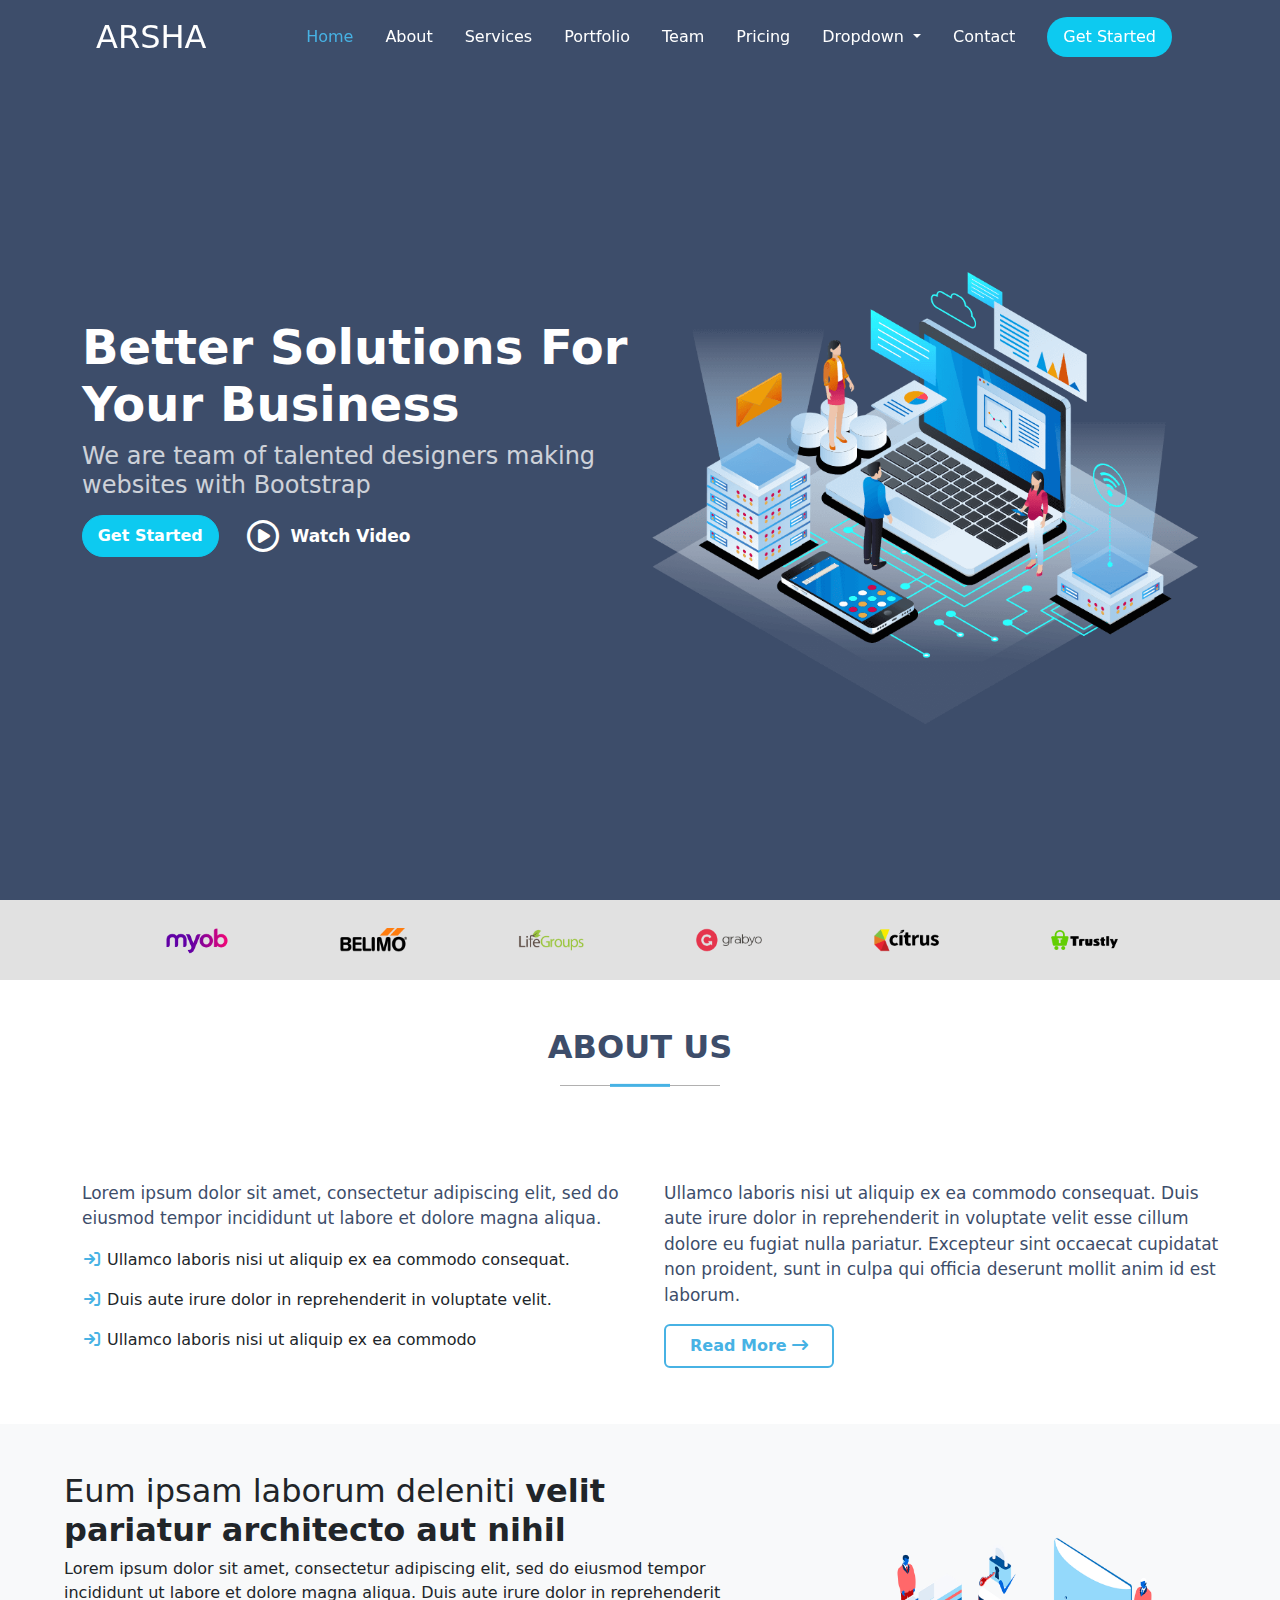
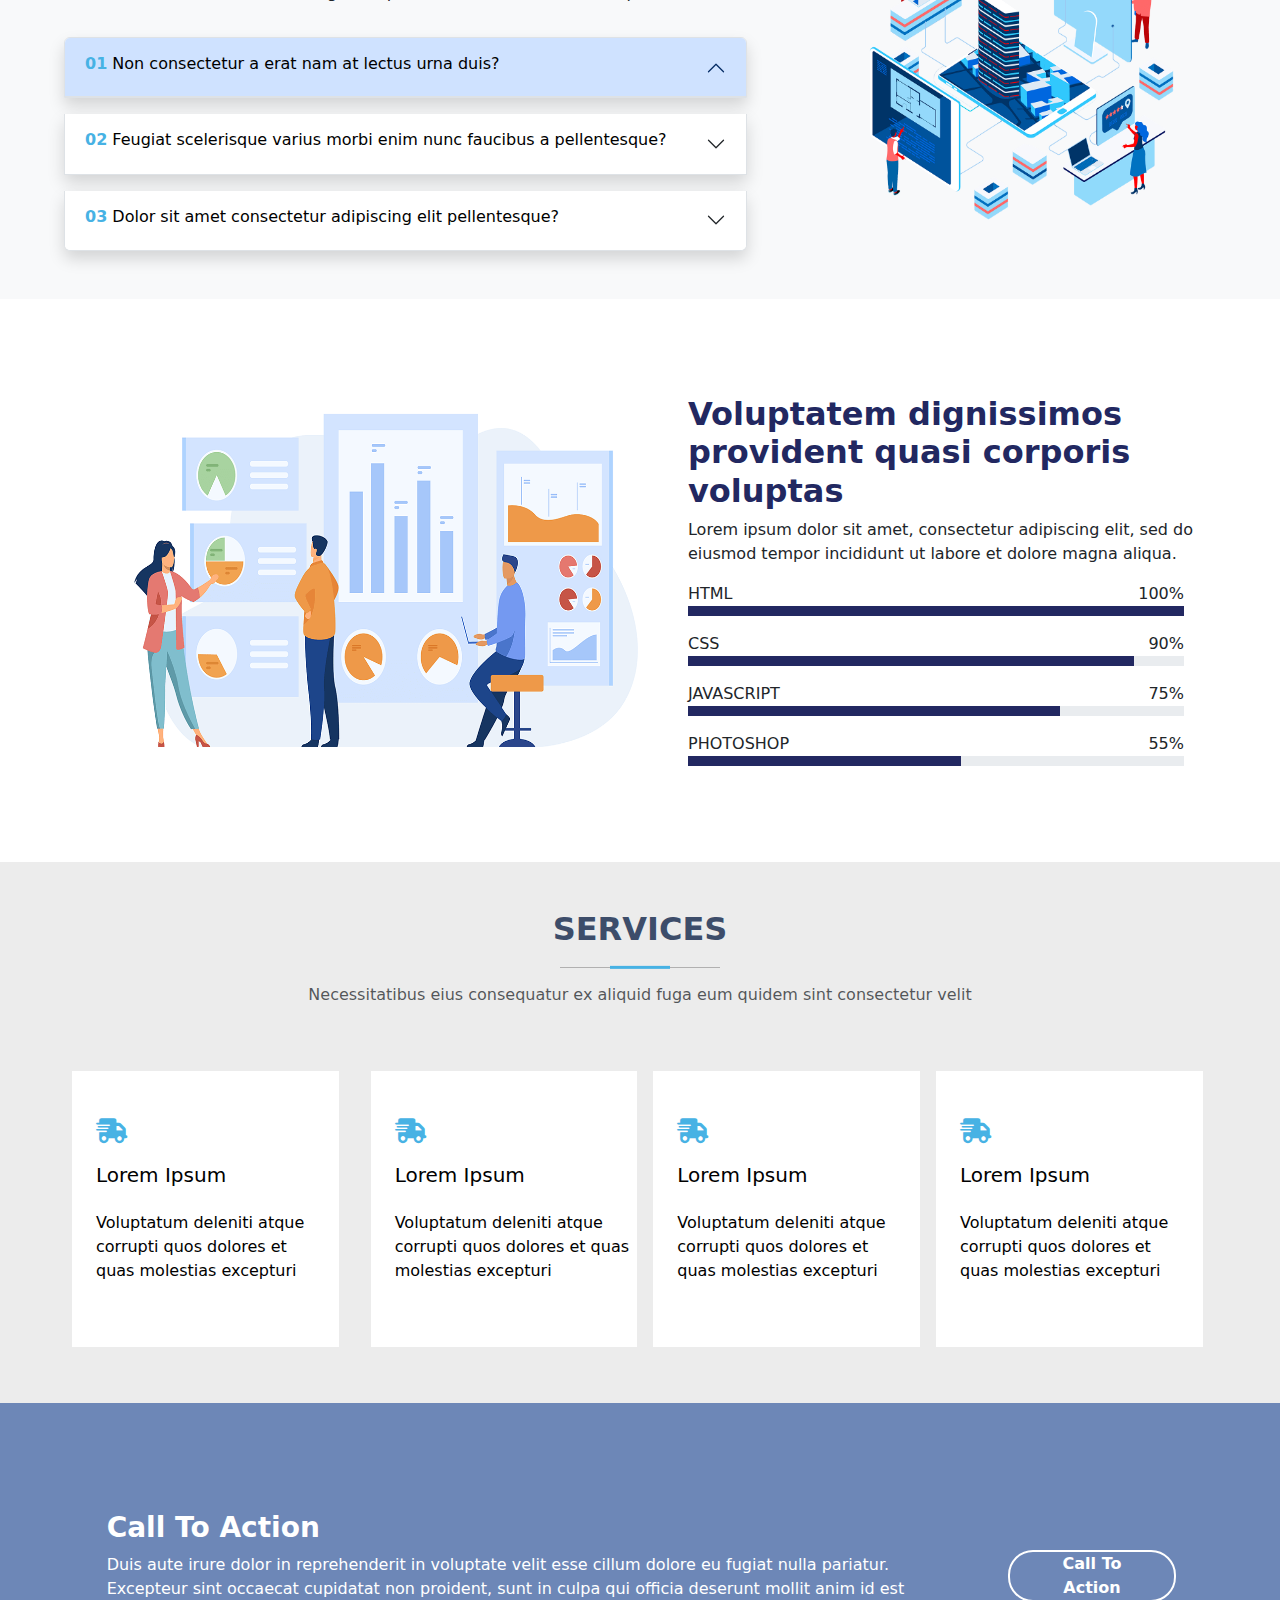
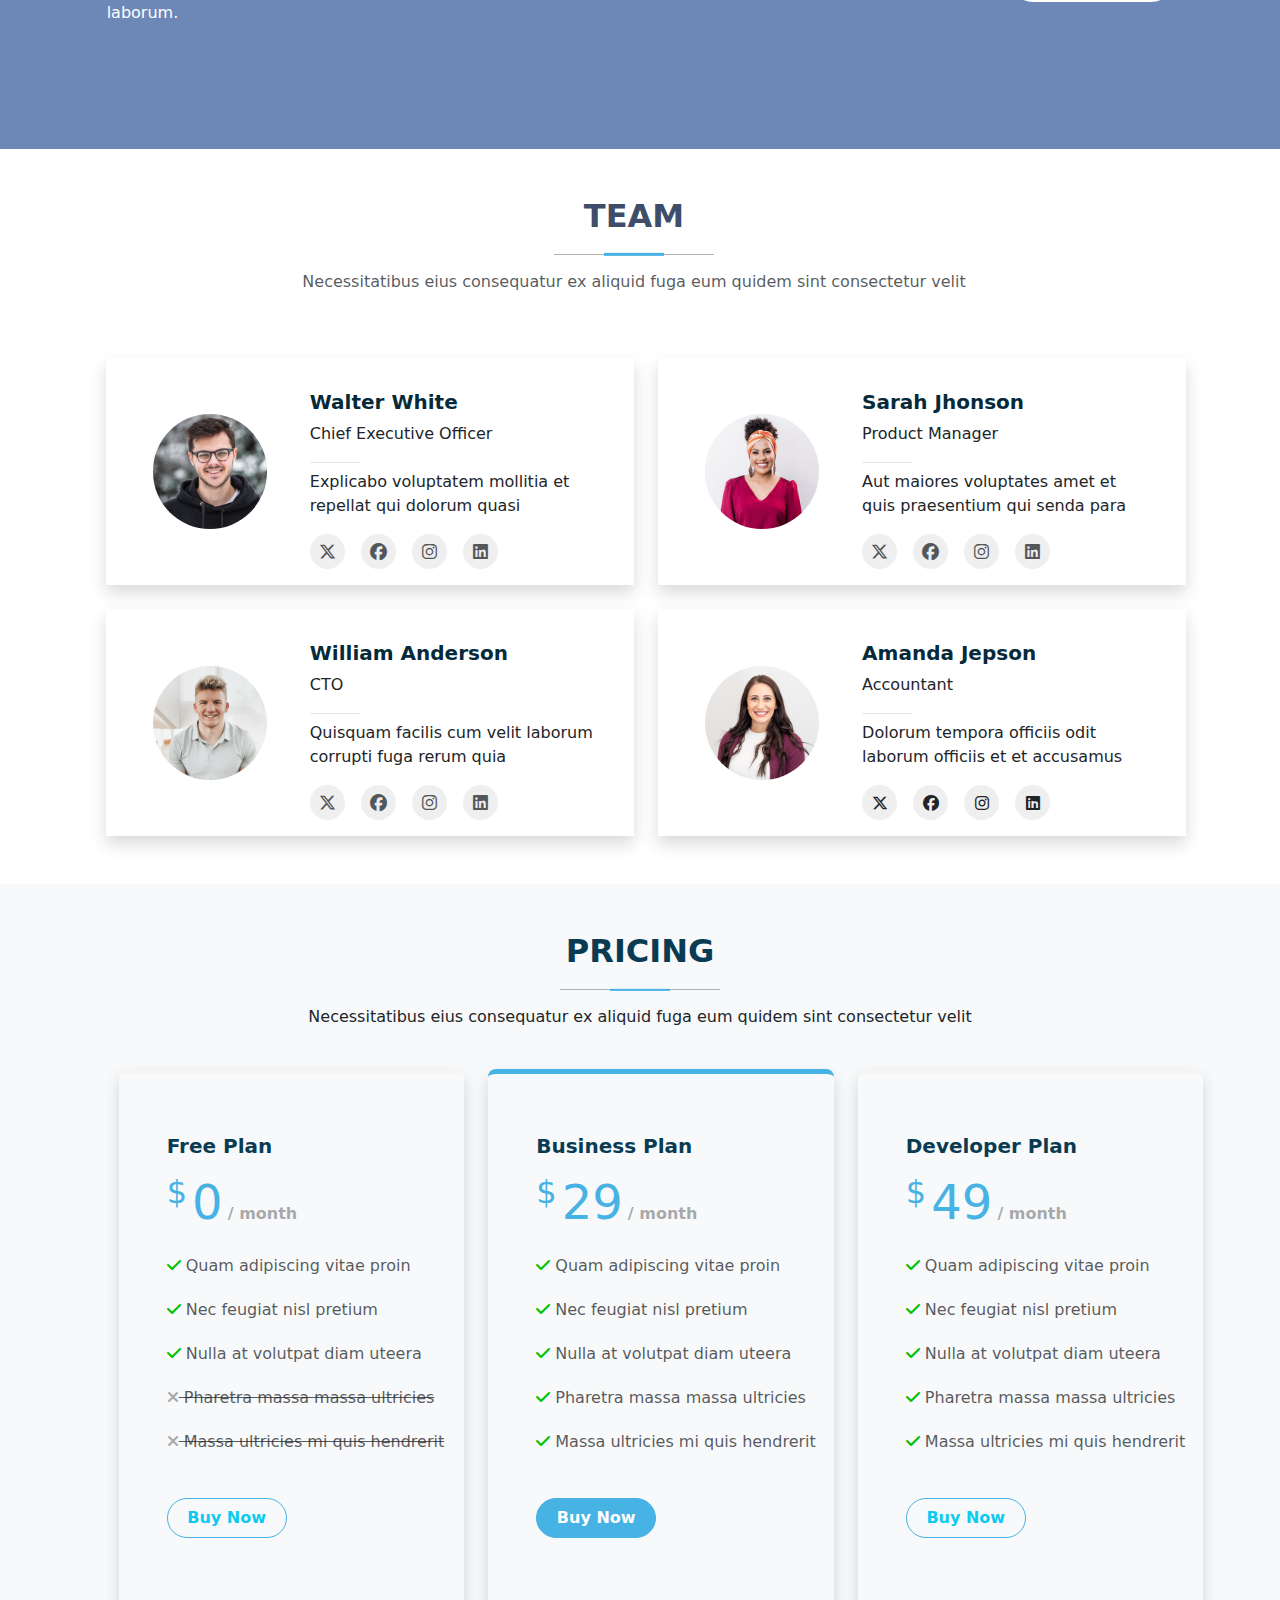
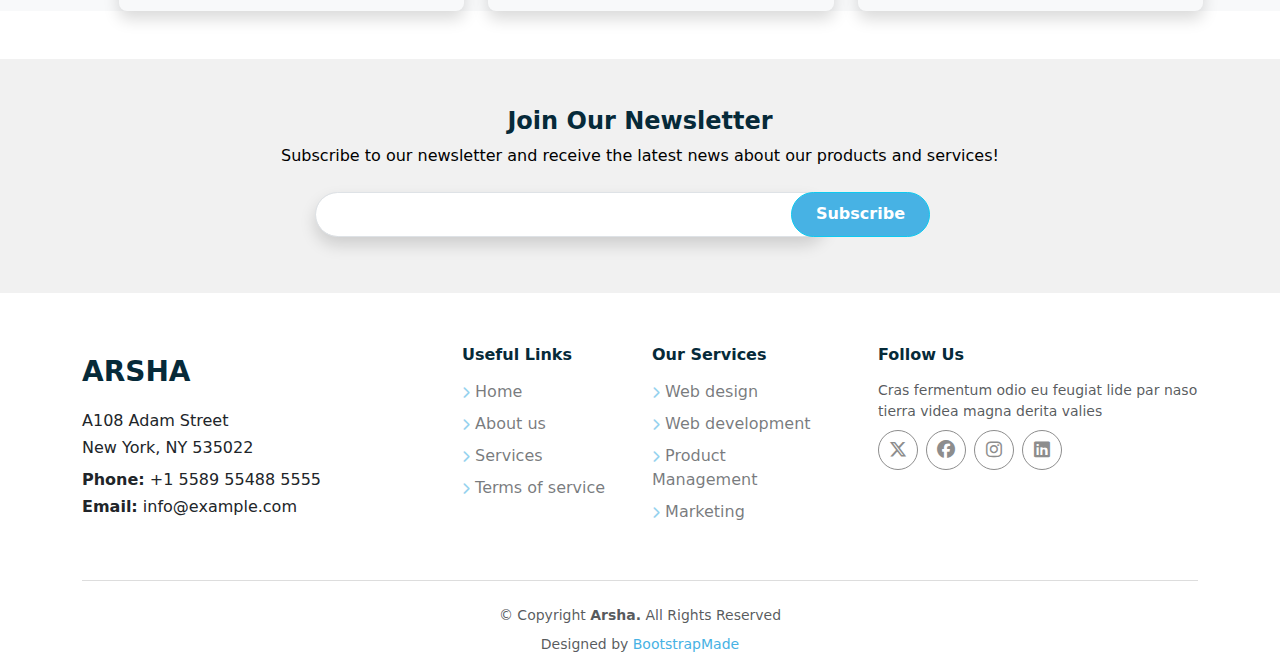
<file: index.html>
<!DOCTYPE html>
<html lang="en">
<head>
    <meta charset="UTF-8">
    <meta name="viewport" content="width=device-width, initial-scale=1.0">
    <link rel="stylesheet" href="bootstrap-5.3.3-dist/css/bootstrap.min.css">
    <link rel="stylesheet" href="fontawesome-free-6.6.0-web/css/all.min.css">
    <link rel="stylesheet" href="style.css">
    <title>Arsha</title>
</head>
<body>
    <header class="head1 d-flex justify-content-center align-items-center min-vh-100">
        
        <nav class="nav1 navbar navbar-expand-lg fixed-top px-5">
            <div class="container-fluid ps-5 ">
              <a class="navbar-brand fs-2 text-white" href="#">ARSHA</a>
              <button class="navbar-toggler" type="button" data-bs-toggle="collapse" data-bs-target="#navbarNavDropdown" aria-controls="navbarNavDropdown" aria-expanded="false" aria-label="Toggle navigation">
                <span class="navbar-toggler-icon"></span>
              </button>
              <div class="collapse navbar-collapse" id="navbarNavDropdown">
                <ul class="navbar-nav ms-auto">
                  <li class="home1 nav-item px-2">
                    <a class="nav-link active text-white" aria-current="page" href="#">Home</a>
                  </li>
                  <li class="nav-item px-2">
                    <a class="nav-link active text-white" aria-current="page" href="#">About</a>
                  </li>
                  <li class="nav-item px-2">
                    <a class="nav-link active text-white" aria-current="page" href="#">Services</a>
                  </li>
                  <li class="nav-item px-2">
                    <a class="nav-link active text-white" aria-current="page" href="#">Portfolio</a>
                  </li>
                  <li class="nav-item px-2">
                    <a class="nav-link active text-white" aria-current="page" href="#">Team</a>
                  </li>
                  <li class="nav-item px-2">
                    <a class="nav-link active text-white" aria-current="page" href="#">Pricing</a>
                  </li>
    
                  <li class="nav-item dropdown px-2">
                    <a class="nav-link dropdown-toggle text-white" href="#" role="button" data-bs-toggle="dropdown" aria-expanded="false">
                      Dropdown
                    </a>
                    <ul class="dropdown-menu">
                      <li><a class="dropdown-item text-white" href="#">Action</a></li>
                      <li><a class="dropdown-item text-white" href="#">Another action</a></li>
                      <li><a class="dropdown-item text-white" href="#">Something else here</a></li>
                    </ul>
                  </li>
                  <li class="nav-item px-2">
                    <a class="nav-link active text-white" aria-current="page" href="#">Contact</a>
                  </li>
                  <li class="nav-item    ms-3 me-5">
                    <a class="nav-link a-special1 bg-info px-3 rounded-pill active text-white" aria-current="page" href="#">Get Started
                        <button class="navbar-toggler " type="button" data-bs-toggle="collapse" data-bs-target="#navbarNavDropdown" aria-controls="navbarNavDropdown" aria-expanded="false" aria-label="Toggle navigation">
                            <span class="navbar-toggler-icon"></span>
                        </button>
                    </a>
                   </li>
                </ul>
              </div>
            </div>
          </nav>
          
        <section class="header-content">
            <div class="container">
                <div class="row flex-column-reverse flex-md-row">
                    <div class="font1 mb-4 col-md-6 text-white d-flex justify-content-center flex-column">
                        <h1 class="fw-bolder mediah1">Better Solutions For Your Business</h1>
                        <h4 class="opacity-75 mediah4">We are team of talented designers making websites with Bootstrap</h4>
                        
                        <div class="mt-2">
                            <div class="d-flex">
                                <button type="button" class="btn btn-info w-25 py-2 rounded-pill text-white fw-bold">Get Started</button>
                                <a href="www.youtube.com" class="a-watch text-decoration-none d-flex ms-4 align-items-center">
                                    <i class="fa-regular fa-circle-play text-white fa-fw fa-2xl"></i>
                                    
                                    <span class="ms-2 text-white watch">Watch Video</span>
    
                                </a>
                            </div>
                            
                            
                        </div>
                    </div>
                    <div class="img1 pt-5 mt-5 col-md-6 d-flex justify-content-center align-items-center">
                        <img src="hero-img.png" class="w-100" alt="#">
                     
                    </div>
                </div>
            </div>
        </section>
    </header>
    <section class="row client1">
      <div class="container d-flex">
        <div class="offset-1 col-10 d-flex justify-content-center align-items-center">
          <div class=" col-lg-1 col-md-3 col-6 d-flex justify-content-center align-items-center">
            <img src="client-1.png" alt="#" class="w-75 h-75 ">
          </div>
          <div class="offset-lg-1 col-lg-1 col-md-3 col-6 d-flex justify-content-center align-items-center">
            <img src="client-2.png" alt="#" class="w-75 h-75">
          </div>
          <div class="offset-lg-1 col-lg-1 col-md-3 col-0 d-flex justify-content-center align-items-center">
            <img src="client-3.png" alt="#" class="w-75 h-75">
          </div>
          <div class="offset-lg-1 col-lg-1 col-md-3 col-0 d-flex justify-content-center align-items-center">
            <img src="client-4.png" alt="#" class="w-75 h-75">
          </div>
          <div class="offset-lg-1 col-lg-1 col-md-3 col-0 d-flex justify-content-center align-items-center">
            <img src="client-5.png" alt="#" class="w-75 h-75">
          </div>
          <div class="offset-lg-1 col-lg-1 col-md-3 col-0 d-flex justify-content-center align-items-center">
            <img src="client-6.png" alt="#" class="w-75 h-75">
          </div>
        </div>
        

    </section>
    
    <section class="row my-5">
      <div class="container">
        <div class="d-flex justify-content-center align-items-center flex-column mb-5">
          <h1 class="text-center fw-bolder fa-2x section3h1 text-uppercase pb-2">About Us</h1>
          <div class="section3line2"></div>
          <div class="section3line1"></div>
        </div>
        <div class="container d-md-flex">
          <div class="col-12 col-md-6 mt-5 me-4">
            <p class="section3p1">Lorem ipsum dolor sit amet, consectetur adipiscing elit, sed do eiusmod tempor incididunt ut labore et dolore magna aliqua.</p>
            <p><span class="fa-solid fa-arrow-right-to-bracket fa-fw section3icon1"></span> Ullamco laboris nisi ut aliquip ex ea commodo consequat.</p>
            <p><span class="fa-solid fa-arrow-right-to-bracket fa-fw section3icon1"></span> Duis aute irure dolor in reprehenderit in voluptate velit.</p>
            <p><span class="fa-solid fa-arrow-right-to-bracket fa-fw section3icon1"></span> Ullamco laboris nisi ut aliquip ex ea commodo</p>
          </div>
          <div class="col-12 col-md-6 mt-5 ">
             <p class="section3p2">Ullamco laboris nisi ut aliquip ex ea commodo consequat. Duis aute irure dolor in reprehenderit in voluptate velit esse cillum dolore eu fugiat nulla pariatur. Excepteur sint occaecat cupidatat non proident, sunt in culpa qui officia deserunt mollit anim id est laborum.</p>
             <button type="button" class="btn btn-outline-primary py-2 px-4 section3btn1 border-2">Read More <i class="fa-solid fa-arrow-right-long"></i></button>
            </div>
        </div>
        
      </div>

    </section>
      
    <section class=" row">
      <div class="container bg-light pt-md-5 mt-md-2 mb-5 pb-3 d-flex flex-column flex-md-row">
        <div class="col-md-7 ps-md-5 pb-3 ms-3 d-flex flex-column order-2 order-md-1">
          <h1 class="fs-2 mediafont1">Eum ipsam laborum deleniti <span class="fw-bolder">velit pariatur architecto aut nihil</span></h1>
          <p class="">Lorem ipsum dolor sit amet, consectetur adipiscing elit, sed do eiusmod tempor incididunt ut labore et dolore magna aliqua. Duis aute irure dolor in reprehenderit</p>
          <div class="mt-3">
            <div class="accordion me-3" id="accordionPanelsStayOpenExample">
              <div class="accordion-item mb-3 shadow ">
                <h2 class="accordion-header" id="panelsStayOpen-headingOne">
                  <button class="accordion-button" type="button" data-bs-toggle="collapse" data-bs-target="#panelsStayOpen-collapseOne" aria-expanded="true" aria-controls="panelsStayOpen-collapseOne">
                    <h6 class="section4h3 "><span class="fw-medium section4span1">01</span>  Non consectetur a erat nam at lectus urna duis?</h6>
                  </button>
                </h2>
                <div id="panelsStayOpen-collapseOne" class="accordion-collapse collapse " aria-labelledby="panelsStayOpen-headingOne">
                  <div class="accordion-body">
                    <strong>This is the first item's accordion body.</strong> It is shown by default, until the collapse plugin adds the appropriate classes that we use to style each element. These classes control the overall appearance, as well as the showing and hiding via CSS transitions. You can modify any of this with custom CSS or overriding our default variables. It's also worth noting that just about any HTML can go within the <code>.accordion-body</code>, though the transition does limit overflow.
                  </div>
                </div>
              </div>
              <div class="accordion-item mb-3 shadow">
                <h2 class="accordion-header" id="panelsStayOpen-headingTwo">
                  <button class="accordion-button collapsed" type="button" data-bs-toggle="collapse" data-bs-target="#panelsStayOpen-collapseTwo" aria-expanded="false" aria-controls="panelsStayOpen-collapseTwo">
                    <h6 class="section4h3"><span class="fw-medium  section4span1">02</span>  Feugiat scelerisque varius morbi enim nunc faucibus a pellentesque?</h6>
                  </button>
                </h2>
                <div id="panelsStayOpen-collapseTwo" class="accordion-collapse collapse" aria-labelledby="panelsStayOpen-headingTwo">
                  <div class="accordion-body">
                    <strong>This is the second item's accordion body.</strong> It is hidden by default, until the collapse plugin adds the appropriate classes that we use to style each element. These classes control the overall appearance, as well as the showing and hiding via CSS transitions. You can modify any of this with custom CSS or overriding our default variables. It's also worth noting that just about any HTML can go within the <code>.accordion-body</code>, though the transition does limit overflow.
                  </div>
                </div>
              </div>
              <div class="accordion-item mb-3 shadow">
                <h2 class="accordion-header" id="panelsStayOpen-headingThree">
                  <button class="accordion-button collapsed" type="button" data-bs-toggle="collapse" data-bs-target="#panelsStayOpen-collapseThree" aria-expanded="false" aria-controls="panelsStayOpen-collapseThree">
                    <h6 class="section4h3"><span class="fw-medium  section4span1">03</span>  Dolor sit amet consectetur adipiscing elit pellentesque?</h6>
                  </button>
                </h2>
                <div id="panelsStayOpen-collapseThree" class="accordion-collapse collapse" aria-labelledby="panelsStayOpen-headingThree">
                  <div class="accordion-body">
                    <strong>This is the third item's accordion body.</strong> It is hidden by default, until the collapse plugin adds the appropriate classes that we use to style each element. These classes control the overall appearance, as well as the showing and hiding via CSS transitions. You can modify any of this with custom CSS or overriding our default variables. It's also worth noting that just about any HTML can go within the <code>.accordion-body</code>, though the transition does limit overflow.
                  </div>
                </div>
              </div>
            </div>
          </div>
        </div>
        <div class="col-md-5 pe-md-5 ms-3 section4img1 d-flex justify-content-center align-items-center order-1 order-md-2">
          <img src="why-us.png" alt="#" class="w-75 h-75 mediaimg1">
        </div>
      </div>
      
    </section>
    
    <section class="row">
      <div class="container d-flex flex-md-row flex-column pt-5 mb-5 pb-5">
        <div class=" col-md-5 offset-md-1 d-flex justify-content-end align-items-center">
          <img src="skills.png" alt="#" style="width: 95%; height: 90%;">
        </div>
        <div class=" col-md-6 ps-md-5 ps-3">
          <h2 class="me-5 fw-bold section5h2 mediafont2">Voluptatem dignissimos provident quasi corporis voluptas</h2>
          <p class="fw-light pe-md-5 fs-6">Lorem ipsum dolor sit amet, consectetur adipiscing elit, sed do eiusmod tempor incididunt ut labore et dolore magna aliqua.</p>
          <div class="me-md-5 pe-md-5 me-2" >
            
              <div class="d-flex justify-content-between">
                <div>
                  <p class="m-0">HTML</p>
                </div>
                <div>
                  100%
                </div>
              </div>
              <div class="progress" role="progressbar" aria-label="Basic example" aria-valuenow="0" aria-valuemin="0" aria-valuemax="100" style="border-radius: 0;">
                <div class="progress-bar" style="width: 100%; border-radius: 0; background-color: #222861;"></div>
              </div>
            
            
          
            <div class="d-flex justify-content-between mt-3">
              <div>
                <p class="m-0">CSS</p>
              </div>
              <div>
                90%
              </div>
            </div>
            <div class="progress " role="progressbar" aria-label="Basic example" aria-valuenow="25" aria-valuemin="0" aria-valuemax="100" style="border-radius: 0;">
              
              <div class="progress-bar" style="width: 90%; border-radius: 0; background-color: #222861;"></div>
            </div>

            <div class="d-flex justify-content-between mt-3">
              <div>
                <p class="m-0">JAVASCRIPT</p>
              </div>
              <div>
                75%
              </div>
            </div>
            <div class="progress" role="progressbar" aria-label="Basic example" aria-valuenow="50" aria-valuemin="0" aria-valuemax="100" style="border-radius: 0;">
              <div class="progress-bar" style="width: 75%; border-radius: 0; background-color: #222861;"></div>
            </div>

            <div class="d-flex justify-content-between mt-3">
              <div>
                <p class="m-0">PHOTOSHOP</p>
              </div>
              <div>
                55%
              </div>
            </div>
            <div class="progress" role="progressbar" aria-label="Basic example" aria-valuenow="75" aria-valuemin="0" aria-valuemax="100" style="border-radius: 0;">
              <div class="progress-bar" style="width: 55%; border-radius: 0; background-color: #222861;"></div>
            </div>
          </div>
          
          
        </div>
      </div>
      
    </section>

    <section class="row section6 ">
      <div class="container pt-5 pb-5 ">
          <div class="d-flex justify-content-center align-items-center flex-column mb-5">
            <h1 class="text-center fw-bolder fa-2x section3h1 text-uppercase pb-2">Services</h1>
            <div class="section3line2"></div>
            <div class="section3line1"></div>
            <p class="pt-3 ps-3 ps-md-0 text-muted fs-6">Necessitatibus eius consequatur ex aliquid fuga eum quidem sint consectetur velit</p>
          </div>
          <div class="col-md-10 mb-2 d-flex ms-md-5 flex-md-row flex-column">
            <div class="col-md-3 bg-white px-4 py-5 mx-3 mx-md-4 section6div1 mb-4 mb-md-0">
              <a href="#">
                <i class="fa-solid fa-truck-fast" style="font-size: 25px; color: #47b2e4;"></i>
                <h5 class="pt-3">Lorem Ipsum</h5>
                <p class="pt-3">Voluptatum deleniti atque corrupti quos dolores et quas molestias excepturi</p>
              </a>
            </div>
            <div class="col-md-3 bg-white ps-4 py-5 mx-3 mx-md-2 section6div1 mb-4 mb-md-0">
              <a href="#">
                <i class="fa-solid fa-truck-fast" style="font-size: 25px; color: #47b2e4;"></i>
                <h5 class="pt-3">Lorem Ipsum</h5>
                <p class="pt-3">Voluptatum deleniti atque corrupti quos dolores et quas molestias excepturi</p>
              </a></div>
            <div class="col-md-3 bg-white px-4 py-5 mx-3 mx-md-2 section6div1 mb-4 mb-md-0">
              <a href="#">
                <i class="fa-solid fa-truck-fast" style="font-size: 25px; color: #47b2e4;"></i>
                <h5 class="pt-3">Lorem Ipsum</h5>
                <p class="pt-3">Voluptatum deleniti atque corrupti quos dolores et quas molestias excepturi</p>
              </a></div>
            <div class="col-md-3 bg-white px-4 py-5 mx-3 mx-md-2 section6div1 mb-4 mb-md-0">
              <a href="#">
                <i class="fa-solid fa-truck-fast" style="font-size: 25px; color: #47b2e4;"></i>
                <h5 class="pt-3">Lorem Ipsum</h5>
                <p class="pt-3">Voluptatum deleniti atque corrupti quos dolores et quas molestias excepturi</p>
              </a></div>
          </div>
          
            
    </section>

    <section class="row text-white section7 py-5 py-md-0">
      <div class="container d-md-flex">
        <div class="col-md-8 offset-md-1 py-5 pe-5 d-flex flex-column justify-content-center align-items-center align-items-md-start">
          <h3 class="text-md-start text-center mediafont2 fw-bold">Call To Action</h3>
          <p class="text-md-start text-center ps-4 ps-md-0">Duis aute irure dolor in reprehenderit in voluptate velit esse cillum dolore eu fugiat nulla pariatur. Excepteur sint occaecat cupidatat non proident, sunt in culpa qui officia deserunt mollit anim id est laborum.</p>
        </div>
        <div class="col-md-3 py-md-5 px-md-5 d-flex align-items-center justify-content-center justify-content-md-start">
          <button type="button" class="btn btn-outline-primary py-md-4 py-3 d-flex justify-content-center align-items-center px-md-4 border-2 text-white section7button1 w-75">Call To Action</button>
        </div>
      </div>
      
    </section>

    <section class="container-fluid bg-white mb-5">
      <div class="row mt-5 me-2 me-md-0">
        <div class="d-flex justify-content-center align-items-center flex-column pb-5">
          <h1 class="text-center fw-bolder fa-2x section3h1 text-uppercase pb-2">Team</h1>
          <div class="section3line2"></div>
          <div class="section3line1"></div>
          <p class="pt-3 text-muted fs-6">Necessitatibus eius consequatur ex aliquid fuga eum quidem sint consectetur velit</p>
        </div>
        <div class="bg-white col-md-5 offset-md-1 pt-3 shadow me-4 pb-3 section8div1 mb-3 mb-md-0">
          <div class="row">
            <div class="col-4 ms-md-3 d-flex justify-content-center align-items-center">
              <img src="team-1.jpg" alt="" class="w-75 mediaimg2 rounded-circle">
            </div>
            <div class="col-7 mt-3">
              <h5 class="fw-bold" style="color: #062a39;">Walter White</h5>
              <p>Chief Executive Officer</p>
              <div class="section8line1 mb-2"></div>
              <p>Explicabo voluptatem mollitia et repellat qui dolorum quasi</p>
              
              <div class="d-flex ">
                  <div class="section8circle1 me-3 d-flex justify-content-center align-items-center rounded-circle">
                    <a class="fa-brands fa-x-twitter text-decoration-none text-muted"></a>
                  </div>
                  <div class="section8circle1 me-3 d-flex justify-content-center align-items-center rounded-circle">
                    <a class="fa-brands fa-facebook text-decoration-none text-muted"></a>
                  </div>
                  <div class="section8circle1 me-3 d-flex justify-content-center align-items-center rounded-circle">
                    <a class="fa-brands fa-instagram text-decoration-none text-muted"></a>
                  </div>
                  <div class="section8circle1 me-3 d-flex justify-content-center align-items-center rounded-circle">
                    <a class="fa-brands fa-linkedin text-decoration-none text-muted"></a>
                  </div>
              </div>
              
            </div>
          </div>

        </div>
        <div class="bg-white col-md-5 pt-3 shadow me-4 pb-3 section8div1 mb-3 mb-md-0">
          <div class="row">
            <div class="col-4 ms-3 d-flex justify-content-center align-items-center">
              <img src="team-2.jpg" alt="" class="w-75 mediaimg2 rounded-circle">
            </div>
            <div class="col-7 mt-3">
              <h5 class="fw-bold" style="color: #062a39;">Sarah Jhonson</h5>
              <p>Product Manager</p>
              <div class="section8line1 mb-2"></div>
              <p>Aut maiores voluptates amet et quis praesentium qui senda para</p>
              
              <div class="d-flex ">
                  <div class="section8circle1 me-3 d-flex justify-content-center align-items-center rounded-circle">
                    <a class="fa-brands fa-x-twitter text-decoration-none text-muted"></a>
                  </div>
                  <div class="section8circle1 me-3 d-flex justify-content-center align-items-center rounded-circle">
                    <a class="fa-brands fa-facebook text-decoration-none text-muted"></a>
                  </div>
                  <div class="section8circle1 me-3 d-flex justify-content-center align-items-center rounded-circle">
                    <a class="fa-brands fa-instagram text-decoration-none text-muted"></a>
                  </div>
                  <div class="section8circle1 me-3 d-flex justify-content-center align-items-center rounded-circle">
                    <a class="fa-brands fa-linkedin text-decoration-none text-muted"></a>
                  </div>
              </div>
              
            </div>
          </div>

        </div>
      </div>
      <div class="row mt-4 me-2 me-md-0">
        
        <div class="bg-white col-md-5 offset-md-1 pt-3 shadow me-4 pb-3 section8div1 mb-3 mb-md-0">
          <div class="row">
            <div class="col-4 ms-3 d-flex justify-content-center align-items-center">
              <img src="team-3.jpg" alt="" class="w-75 mediaimg2 rounded-circle">
            </div>
            <div class="col-7 mt-3">
              <h5 class="fw-bold" style="color: #062a39;">William Anderson</h5>
              <p>CTO</p>
              <div class="section8line1 mb-2"></div>
              <p>Quisquam facilis cum velit laborum corrupti fuga rerum quia</p>
              
              <div class="d-flex ">
                  <div class="section8circle1 me-3 d-flex justify-content-center align-items-center rounded-circle">
                    <a class="fa-brands fa-x-twitter text-decoration-none text-muted"></a>
                  </div>
                  <div class="section8circle1 me-3 d-flex justify-content-center align-items-center rounded-circle">
                    <a class="fa-brands fa-facebook text-decoration-none text-muted"></a>
                  </div>
                  <div class="section8circle1 me-3 d-flex justify-content-center align-items-center rounded-circle">
                    <a class="fa-brands fa-instagram text-decoration-none text-muted"></a>
                  </div>
                  <div class="section8circle1 me-3 d-flex justify-content-center align-items-center rounded-circle">
                    <a class="fa-brands fa-linkedin text-decoration-none text-muted"></a>
                  </div>
              </div>
              
            </div>
          </div>

        </div>
        <div class="bg-white col-md-5 pt-3 shadow me-3 pb-3 section8div1 mb-3 mb-md-0">
          <div class="row">
            <div class="col-4 ms-3 d-flex justify-content-center align-items-center">
              <img src="team-4.jpg" alt="" class="w-75 mediaimg2 rounded-circle">
            </div>
            <div class="col-7 mt-3">
              <h5 class="fw-bold" style="color: #062a39;">Amanda Jepson</h5>
              <p>Accountant</p>
              <div class="section8line1 mb-2"></div>
              <p>Dolorum tempora officiis odit laborum officiis et et accusamus</p>
              
              <div class="d-flex ">
                  <div class="section8circle1 me-3 d-flex justify-content-center align-items-center rounded-circle">
                    <i class="fa-brands fa-x-twitter"></i>
                  </div>
                  <div class="section8circle1 me-3 d-flex justify-content-center align-items-center rounded-circle">
                    <i class="fa-brands fa-facebook"></i>
                  </div>
                  <div class="section8circle1 me-3 d-flex justify-content-center align-items-center rounded-circle">
                    <i class="fa-brands fa-instagram"></i>
                  </div>
                  <div class="section8circle1 me-3 d-flex justify-content-center align-items-center rounded-circle">
                    <i class="fa-brands fa-linkedin"></i>
                  </div>
              </div>
              
            </div>
          </div>

        </div>
      </div>
    </section>
    
    <section class="container-fluid mb-5 bg-light pt-5">
      <div class="row">
        <div class="d-flex flex-column justify-content-center align-items-center mb-4">
          <h2 class="text-center text-uppercase fw-bold mb-3" style="color: #093c52;">Pricing</h2>
          <div class="section3line2"></div>
          <div class="section3line1 mb-3"></div>
          <p class="text-center">Necessitatibus eius consequatur ex aliquid fuga eum quidem sint consectetur velit</p>
        </div>
        <div class="col-md-8 offset-md-1 d-flex flex-column flex-md-row">
          <div class="col-md-5  pt-5 ps-5 me-0 me-md-4 mb-4 mb-md-0 border-top border-5 border1 shadow mediafree1" style="border-radius: 8px;">
            <h5 class="fw-bold" style="color: #093c52;">Free Plan</h5>
            <div class="pricing">
              <span class="dollar-sign">$</span>
              <span class="price">0</span>
              <span class="fw-bold text-muted" style="opacity: 50%;">/ month</span>
            </div>
            <ul class="list-unstyled mt-md-3 mt-5 mb-4">
              
              <li class="pb-1 text-muted" ><p><span class="fa-solid fa-check" style="color: rgb(3, 195, 3);"></span> Quam adipiscing vitae proin</p></li>
              <li class="pb-1 text-muted" ><p><span class="fa-solid fa-check" style="color: rgb(3, 195, 3);"></span> Nec feugiat nisl pretium</p></li>
              <li class="pb-1 text-muted" ><p><span class="fa-solid fa-check" style="color: rgb(3, 195, 3);"></span> Nulla at volutpat diam uteera</p></li>
              <li class="pb-1 text-decoration-line-through text-muted" ><p><span class="fa-solid fa-xmark" style="opacity: 50%;"></span> Pharetra massa massa ultricies</p></li>
              <li class="pb-1 text-decoration-line-through text-muted" ><p><span class="fa-solid fa-xmark" style="opacity: 50%;"></span> Massa ultricies mi quis hendrerit</p></li>
            </ul>
            
            <button type="button" class="btn btn-outline-primary d-flex justify-content-center align-items-center border-1 text-info section10button1 mb-5 mediabutton1">Buy Now</button>
            
          </div>
          <div class="col-md-5 pt-5 ps-5 me-0 me-md-4 mb-4 mb-md-0 border-top border-5 mediafree1 border2 shadow" style="border-radius: 8px;">
            <h5 class="fw-bold" style="color: #093c52;">Business Plan</h5>
            <div class="pricing">
              <span class="dollar-sign">$</span>
              <span class="price">29</span>
              <span class="fw-bold text-muted" style="opacity: 50%;">/ month</span>
            </div>
            <ul class="list-unstyled mt-md-3 mt-5 mb-4">
              
              <li class="pb-1 text-muted" ><p><span class="fa-solid fa-check" style="color: rgb(3, 195, 3);"></span> Quam adipiscing vitae proin</p></li>
              <li class="pb-1 text-muted" ><p><span class="fa-solid fa-check" style="color: rgb(3, 195, 3);"></span> Nec feugiat nisl pretium</p></li>
              <li class="pb-1 text-muted" ><p><span class="fa-solid fa-check" style="color: rgb(3, 195, 3);"></span> Nulla at volutpat diam uteera</p></li>
              <li class="pb-1 text-muted" ><p><span class="fa-solid fa-check" style="color: rgb(3, 195, 3);"></span> Pharetra massa massa ultricies</p></li>
              <li class="pb-1 text-muted" ><p><span class="fa-solid fa-check" style="color: rgb(3, 195, 3);"></span> Massa ultricies mi quis hendrerit</p></li>
            </ul>
            
            <button type="button" class="btn btn-outline-primary d-flex justify-content-center mediabutton1 align-items-center border-1 text-info section10button1 mb-5 text-white" style="background-color: #47b2e4;">Buy Now</button>
            
          </div>
          <div class="col-md-5 pt-5 ps-5 me-0 me-md-4 mb-4 mb-md-0 border-top border-5 mediafree1 border1 shadow" style="border-radius: 8px;">
            <h5 class="fw-bold" style="color: #093c52;">Developer Plan</h5>
            <div class="pricing">
              <span class="dollar-sign">$</span>
              <span class="price">49</span>
              <span class="fw-bold text-muted" style="opacity: 50%;">/ month</span>
            </div>
            <ul class="list-unstyled mt-md-3 mt-5 mb-4">
              
              <li class="pb-1 text-muted" ><p><span class="fa-solid fa-check" style="color: rgb(3, 195, 3);"></span> Quam adipiscing vitae proin</p></li>
              <li class="pb-1 text-muted" ><p><span class="fa-solid fa-check" style="color: rgb(3, 195, 3);"></span> Nec feugiat nisl pretium</p></li>
              <li class="pb-1 text-muted" ><p><span class="fa-solid fa-check" style="color: rgb(3, 195, 3);"></span> Nulla at volutpat diam uteera</p></li>
              <li class="pb-1 text-muted" ><p><span class="fa-solid fa-check" style="color: rgb(3, 195, 3);"></span> Pharetra massa massa ultricies</p></li>
              <li class="pb-1 text-muted" ><p><span class="fa-solid fa-check" style="color: rgb(3, 195, 3);"></span> Massa ultricies mi quis hendrerit</p></li>
            </ul>
            
            <button type="button" class="btn btn-outline-primary mediabutton1 d-flex justify-content-center align-items-center border-1 text-info section10button1 mb-5">Buy Now</button>
            
          </div>
        </div>
        
      </div>
    </section>
    <section class="pb-2" style="background-color: rgb(241, 241, 241) !important;">
      <div class="container">
        <div class="row">
          <div class="mt-5 d-flex flex-column align-items-center">
            <h4 class="text-center text-white fw-bold" style="color: #062a39 !important;">Join Our Newsletter</h4>
            <p class="text-center text-black mb-4">Subscribe to our newsletter and receive the latest news about our products and services!</p>
            <div class="input-group d-flex ">
              <div class="d-flex w-100">
                <input type="search" class="form-control rounded-pill shadow" aria-label="Search" aria-describedby="search-addon" />
                <button type="button" class="btn btn-outline-info rounded-pill px-4 mb-5 z-3" data-mdb-ripple-init>Subscribe</button>
              
              </div>
              </div>
          </div>
        </div>
      </div>
      
    </section>
    <footer>
      <div class="container">
        <div class="row mt-5 mb-5">
          <div class="col-md-3 d-flex flex-column justify-content-center">
            <a class="text-decoration-none text-white fw-bold fs-3" style="color: #062a39 !important; margin-bottom: 1rem;">ARSHA</a>
            <p style="margin-bottom: 0.2rem;">A108 Adam Street</p>
            <p style="margin-bottom: 0.5rem;">New York, NY 535022</p>
            <p style="margin-bottom: 0.2rem;"><span class="fw-bold">Phone:</span> +1 5589 55488 5555</p> 
            <p style="margin-bottom: 0.2rem;"><span class="fw-bold">Email:</span> info@example.com</p>
          </div>
          <div class="col-md-2 offset-md-1 d-flex flex-column">
            <h6 class="fw-bold mt-1" style="color: #062a39 !important; margin-bottom: 1rem;">Useful Links</h6>
             <a href="#" class="text-muted text-decoration-none footera1" style="opacity: 80% !important; margin-bottom: 0.5rem;"><i class="fa-solid fa-chevron-right"></i> Home</a>
             <a href="#" class="text-muted text-decoration-none footera1" style="opacity: 80% !important; margin-bottom: 0.5rem;"><i class="fa-solid fa-chevron-right"></i> About us</a>
             <a href="#" class="text-muted text-decoration-none footera1" style="opacity: 80% !important; margin-bottom: 0.5rem;"><i class="fa-solid fa-chevron-right"></i> Services</a>
             <a href="#" class="text-muted text-decoration-none footera1" style="opacity: 80% !important; margin-bottom: 0.5rem;"><i class="fa-solid fa-chevron-right"></i> Terms of service</a>
          </div>
          <div class="col-md-2 d-flex flex-column">
            <h6 class="fw-bold mt-1" style="color: #062a39 !important; margin-bottom: 1rem;">Our Services</h6>
             <a href="#" class="text-muted text-decoration-none footera1" style="opacity: 80% !important; margin-bottom: 0.5rem;"><i class="fa-solid fa-chevron-right"></i> Web design</a>
             <a href="#" class="text-muted text-decoration-none footera1" style="opacity: 80% !important; margin-bottom: 0.5rem;"><i class="fa-solid fa-chevron-right"></i> Web development</a>
             <a href="#" class="text-muted text-decoration-none footera1" style="opacity: 80% !important; margin-bottom: 0.5rem;"><i class="fa-solid fa-chevron-right"></i> Product Management</a>
             <a href="#" class="text-muted text-decoration-none footera1" style="opacity: 80% !important; margin-bottom: 0.5rem;"><i class="fa-solid fa-chevron-right"></i> Marketing</a>
          </div>
          <div class="col-md-4 d-flex flex-column ps-5">
            <h6 class="fw-bold mt-1" style="color: #062a39 !important; margin-bottom: 1rem;">Follow Us</h6>
            <p style="margin-bottom: 0.5rem; font-size: 14px;" class="text-muted">Cras fermentum odio eu feugiat lide par naso tierra videa magna derita valies</p>
            <div>
              <div class="d-flex">
                <div class="d-flex justify-content-center align-items-center footerdiv1 me-2 border rounded-circle">
                  <i class="fa-brands fa-x-twitter"></i>
                </div>
                <div class="d-flex justify-content-center align-items-center footerdiv1 me-2 border rounded-circle">
                  <i class="fa-brands fa-facebook"></i>
                </div>
                <div class="d-flex justify-content-center align-items-center footerdiv1 me-2 border rounded-circle">
                  <i class="fa-brands fa-instagram"></i>
                </div>
                <div class="d-flex justify-content-center align-items-center footerdiv1 border rounded-circle">
                  <i class="fa-brands fa-linkedin"></i>
                </div>
              </div>
              
            </div>


          </div>
        </div>
        <div class="footerline1">
        </div>
        <div class="d-flex align-items-center flex-column mt-4">
          <p class="text-muted" style="margin-bottom: 0.5rem; font-size: 14px;">© Copyright <span class="fw-bold">Arsha.</span>  All Rights Reserved</p>
          <p class="text-muted" style="margin-bottom: 0.5rem; font-size: 14px;">Designed by <a class="text-decoration-none footerlink1" style="color: #47b2e4;" href="#">BootstrapMade</a></p>
        </div>
      </div>
    </footer>
</body>
</html>
</file>
<file: style.css>
html, body {
    overflow-x: hidden;
  }
/*head section*/
.head1{
    background-color: #3d4d6a;
}
.nav1{
    background-color: rgba(61, 77, 106, 0.8); 
    
}
.home1 a{
    color: #47b2e4 !important;
}
nav a:hover{
    color: #47b2e4 !important;
}
nav .a-special1:hover{
    background-color: #43a6d3 !important;
    color: #ffffff !important;
}
.font1 h1{
    font-size: 48px;
}
.a-watch i,
.a-watch span {
        color: white; 
        transition: color 0.3s ease;
    }

.a-watch:hover i,
.a-watch:hover span {
    color: #47b2e4 !important; 
}
.watch{
    font-size: 17px;
    font-weight: 600;
}
@keyframes moveUpAndDown {
    0% {
        transform: translateY(0);
    }
    50% {
        transform: translateY(10px);
    }
    100% {
        transform: translateY(0);
    }
}
.img1 {
    animation: moveUpAndDown 3s ease-in-out infinite;
}
.nav-button1 :hover {
    background-color: #062a39; 
    color: white; 
}
/* Ads section */
.client1{
    height: 80px;
    background-color: rgb(225, 225, 225);
}
.client1 img:hover{
    width:85% !important;
    height:85% !important;
}
.client1 img{
    
    transition: width 0.3s ease;
}
/*section 3*/
.section3h1{
    color: #3d4d6a;
}
.section3p1{
    color: #3d4d6a;
    font-size: 17px;
}
.section3p2{
    color: #3d4d6a;
    font-size: 17px;
}
.section3line1{
    background-color: rgb(177, 176, 176);
    height: 0.1px;
    width: 160px;
}
.section3line2{
    background-color: #47b2e4;
    height: 2.5px;
    width: 60px;
    translate: 0 75%;
}
.section3icon1{
    color: #47b2e4;
}
.section3btn1{
    color: #47b2e4;
    border-color: #47b2e4 !important;
    font-weight: 600 !important;
}
@keyframes moveRightAndLeft {
    0% {
        transform: translateX(0);
        color: #47b2e4;
    }
    
    100% {
        transform: translateX(7px);
        color: #ffffff !important;
    }
}
.section3btn1:hover{
    background-color: #47b2e4 !important;
    color: #ffffff !important;
    
}
.section3btn1:hover i{
    animation: moveRightAndLeft 0.5s ease-in-out forwards;
}
/*section 4*/
.section4h3{
    color: rgb(0, 0, 0);
    transition: color 0.2s ease-in-out;
}
.section4h3:hover{
    color: #47b2e4 !important;
    
}
.section4span1{
    color: #47b2e4 !important;
    font-weight: 700 !important;
}
/*section 5*/
.section5h2{
    color:#222861 !important;
}
.progress{
    height: 10px !important;
    border-radius: 0 !important;
}
/*section 6*/
.section6{
    background-color: rgb(236, 236, 236) !important;
}
.section6div1{
    transition: translate 0.9s ease;
}
.section6div1 a{
    
    color: #000000 !important;
    text-decoration: none;

}
.section6div1:hover{
    translate: 0 -20px !important;
    cursor: pointer;
}
.section6div1:hover h5{
    color: #43a6d3 !important;
}
/*section 7*/
.section7{
    height: 346px;
    position: relative; 
    z-index: 1;
    background-image: url(cta-bg.jpg);
    background-position: center;
    background-repeat: no-repeat;
    background-size: cover;
    background-attachment: fixed;
}
.section7::before {
    content: ""; 
    position: absolute; 
    top: 0;
    left: 0;
    right: 0;
    bottom: 0;
    background-color: rgba(25, 66, 142, 0.635); 
    z-index: -1; 
}
.section7button1{
    border-color: #ffffff !important;
    font-weight: 600 !important;
    transition: background-color 0.9s ease, color 0.9s ease, border 0.9s ease;
    max-height: 50px;
    border-radius: 25px;
}

.section7button1:hover{
    background-color: #47b2e4 !important;
    color: #ffffff !important; 
    border: 2px solid #47b2e4;
    border-color: transparent !important;
}
/*section 8*/
.section8line1{
    background-color: rgb(177, 176, 176);
    height: 0.1px;
    width: 50px;
    opacity: 30%;
}
.section8circle1{
    background-color: rgb(239, 239, 239);
    height: 35px;
    width: 35px;
    transition: background-color 0.3s ease;
}
.section8circle1 a{
    font-size: 17px;
    transition: color 0.3s ease;
}
.section8circle1:hover a{
    color: #ffffff !important; 
}
.section8circle1:hover{
    background-color: #47b2e4 !important;
    color: #ffffff !important;
}
.section8div1{
    transition: translate 0.8s ease;
}
.section8div1:hover{
    translate: 0 -10px !important;
}
/*section 9*/

.pricing .dollar-sign {
    font-size: 2em;
    position: relative;
    top: -0.5em;
    color: #47b2e4 !important; 
}
    
.pricing .price {
    font-size: 3em;
    color: #47b2e4 !important;
}
.border1{
    border-color: rgb(245, 245, 245) !important;
}
.border2{
    border-color: #47b2e4 !important;
}
/*section 10*/
.section10button1{
    border-color: #47b2e4 !important;
    font-weight: 600 !important;
    transition: background-color 0.3s ease, color 0.3s ease, border 0.3s ease;
    height: 45px;
    border-radius: 25px;
    width: 40%;
}
.section10button1:hover{
    background-color: #47b2e4 !important;
    color: #ffffff !important; 
    border: 2px solid #47b2e4;
    border-color: transparent !important;
}
.input-group{
    width: 650px;
}
.input-group input{
    border-radius: 25px;
    height: 45px;
}
.input-group button{
    height: 45px;
    font-weight: 600 !important;
    color: #ffffff !important;
    background-color: #47b2e4 !important;
    transition: background-color 0.3s ease, color 0.3s ease, border 0.3s ease;
    position: relative;
    left: -35px;
}
.input-group button:hover{
    background-color: #51c8ff !important;
     
}
.fa-chevron-right{
    color: #47b2e4 !important;
    opacity: 70% !important;
    font-size: 12px !important;
}
.footera1:hover{
    color: #47b2e4 !important;
}
.footerdiv1{
    background-color: #ffffff !important;
    height: 40px;
    width: 40px;
    border-color:rgb(141, 141, 141) !important;
    display: flex;
    justify-content: center;
    align-items: center;
}
.footerdiv1:hover{
    border-color: #43a6d3 !important;
}
.footerdiv1:hover i{
    color: #43a6d3 !important;
}
.footerdiv1 i{
    color: rgb(141, 141, 141) !important;
    font-size: 18px !important;
}
.footerline1{
    background-color: rgb(141, 141, 141) !important;
    height: 1px;
    width: 100%;
    opacity: 30%;
}
.footerlink1:hover{
    color: #69d0ff !important;
}


.mediabutton1 {
    width: 120px !important; 
    height: 40px !important;
}
.mediafree1{
    padding-bottom: 25px !important;
    padding-top: 60px !important;
}
/*media query*/
@media screen and (max-width: 992px) {
    .section10button1{
        width: 100%;
    }
}
@media screen and (max-width: 768px) {
    .input-group{
        width: 100%;
    }
    .section7button1{
        width: 200px !important;
    }
}
@media screen and (max-width: 576px) {
    .section10button1{
        width: 100%;
    }
    .mediah1{
        font-size: 28px !important;
        margin-top: 55px;
    }
    .mediah4{
        font-size: 18px !important;
    }
    .mediafont1{
        font-size: 35px !important;
        color: #002861 !important;
    }
    .mediaimg1{
        height: 90% !important;
        margin-bottom: 20px !important;
    }
    .mediafont2{
        font-size: 33px !important;
    }
    .section7button1{
        width: 200px !important;
    }
    .section7{
        height: 100% !important;
        padding-bottom: 100px !important;
    }
    .mediaimg2{
        width: 100% !important;
    }
    .section8div1{
        margin-left: 10px !important;
        margin-right: 10px !important;
    }
    .medianbutton1{
        width:50px !important;

    }
    
}
</file>
